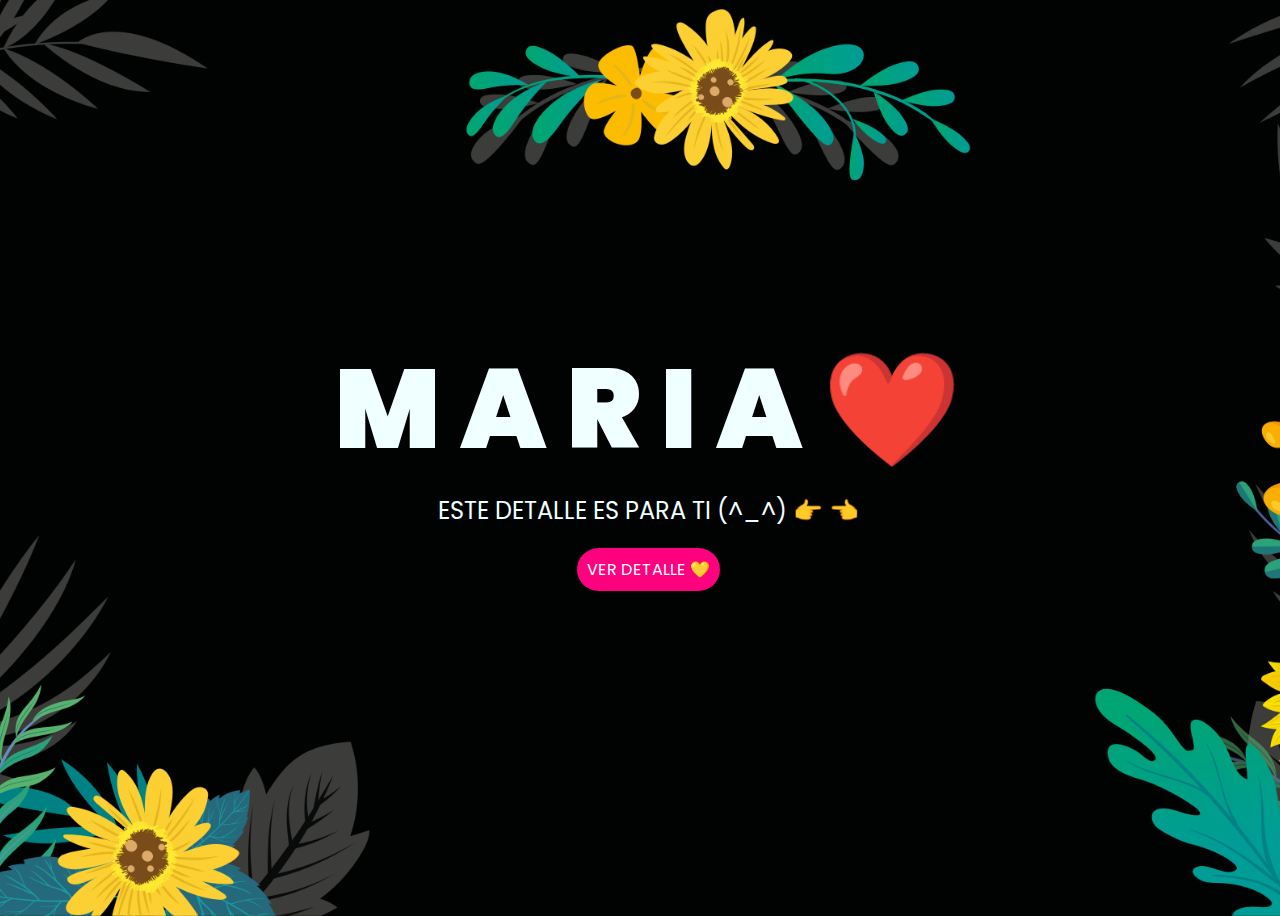
<file: index.html>
<!DOCTYPE html>
<html lang="es">

<head>
    <meta charset="UTF-8">
    <meta http-equiv="X-UA-Compatible" content="IE=edge">
    <meta name="viewport" content="width=device-width, initial-scale=1.0">
    <link rel="stylesheet" href="css/style.css">
    <link rel="icon" href="img/flowers.png" type="image/x-icon">
    <title>Flowers</title>
</head>

<body>
    <div class="greetings">
        <span>M</span>
        <span>A</span>
        <span>R</span>
        <span>I</span>
        <span>A</span>
        <span>❤️</span>
    </div>
    <div class="description">
        <span>ESTE DETALLE ES PARA TI (^_^) 👉 👈</span>
    </div>
    <div class="button">
        <button class="botones">
            <a href="flower.html" style="color: #fff;">VER DETALLE 💛</a>
        </button>
    </div>

</body>

</html>
</file>
<file: css/style.css>
@import url('https://fonts.googleapis.com/css2?family=Poppins:ital,wght@0,500;1,900&display=swap');
*{
    font-family: 'Poppins',cursive;
}
body{
    color: azure;
    width: 100%;
    height: 82vh;
    display: flex;
    flex-direction: column;
    align-items: center;
    justify-content: center;
    background-color: black;
    /* padding-top: -30; */
}

.botones{
    padding: 9px;
    border-radius: 80px;
    background-color: transparent;
    border: none;
}

.botones a{
    background-color: #ff007f;
    padding: 10px;
    border-radius: 100px;
    -webkit-border-radius: 80px;
    -moz-border-radius: 80px;
    -ms-border-radius: 80px;
    -o-border-radius: 80px;

}

.botones a:focus{
    background-color: rgb(50, 194, 194);
}

.greetings{
    font-size: 7rem;
    font-weight: 900;
}
.greetings > span{
    animation: glow 2s ease-in-out infinite;
}
@keyframes glow{
    0%, 100%{
        color: #fff;
        text-shadow: 0 0 12px #39c6d6, 0 0 50px #39c6d6, 0 0 100px #39c6d6;
    }
    10%, 90%{
        color: #111;
        text-shadow: none;
    }
}
.greetings > span:nth-child(2){
    animation-delay: .2s ;
}
.greetings > span:nth-child(3){
    animation-delay: .4s ;
}
.greetings > span:nth-child(4){
    animation-delay: .6s;
}
.greetings > span:nth-child(5){
    animation-delay: .8s;
}
.greetings > span:nth-child(6){
    animation-delay: 1s;
}

.description{
    font-size: 1.5rem;
    margin-bottom: 20px;
}

.button a{
    text-decoration: none;
    font-size: 1rem;
    color: #111;
}

@media screen and (max-width:574px){
    .greetings{
        display: block;
        font-size: 4rem;
        font-weight: 800;
        text-align: center;
    }
    .description{
        font-size: 2rem;
    }
    
    .button a{
        font-size: 1rem;
    }
}

/* Estilos para el fondo de la página */
body {
    background-image: url('../img/im3.png'); /* Ruta de la imagen */
    background-size: cover; /* La imagen cubre todo el fondo */
    background-position: center; /* Centra la imagen */
    background-repeat: no-repeat; /* Evita que la imagen se repita */
    height: 100vh; /* Hace que el fondo cubra toda la pantalla */
}
</file>
